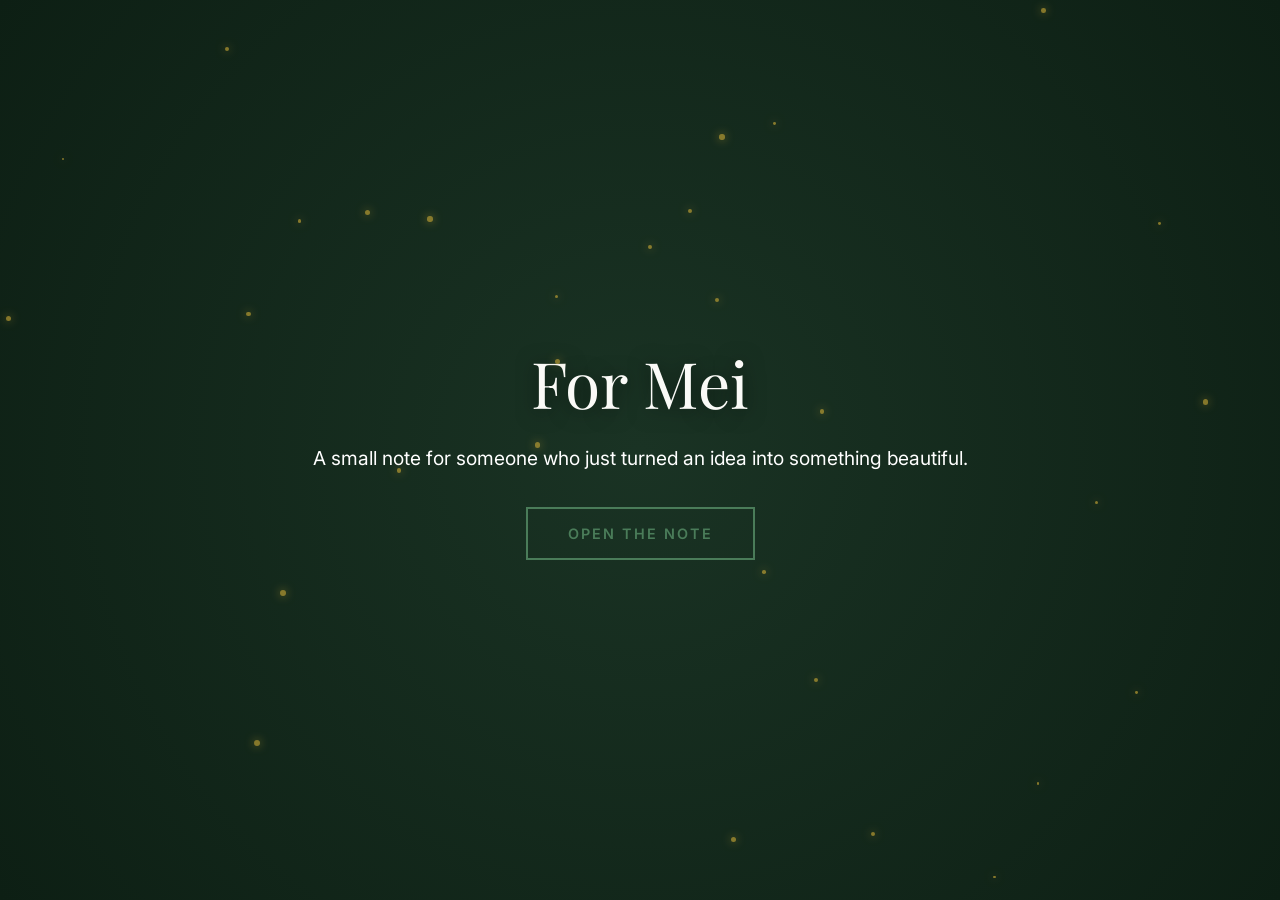
<file: index.html>
<!DOCTYPE html>
<html lang="en">
<head>
    <meta charset="UTF-8">
    <meta name="viewport" content="width=device-width, initial-scale=1.0">
    <title>A Note for Mei</title>
    <link rel="preconnect" href="https://fonts.googleapis.com">
    <link rel="preconnect" href="https://fonts.gstatic.com" crossorigin>
    <link href="https://fonts.googleapis.com/css2?family=Inter:wght@300;400&family=Playfair+Display:ital,wght@0,400;0,600;1,400&display=swap" rel="stylesheet">
    <link rel="stylesheet" href="style.css">
</head>
<body id="page-1">
    <div class="container">
        <h1>For Mei</h1>
        <p style="color: white;">A small note for someone who just turned an idea into something beautiful.</p>
        <a href="transition.html" class="btn">Open the note</a>
    </div>
    <script src="script.js"></script>
</body>
</html>
</file>
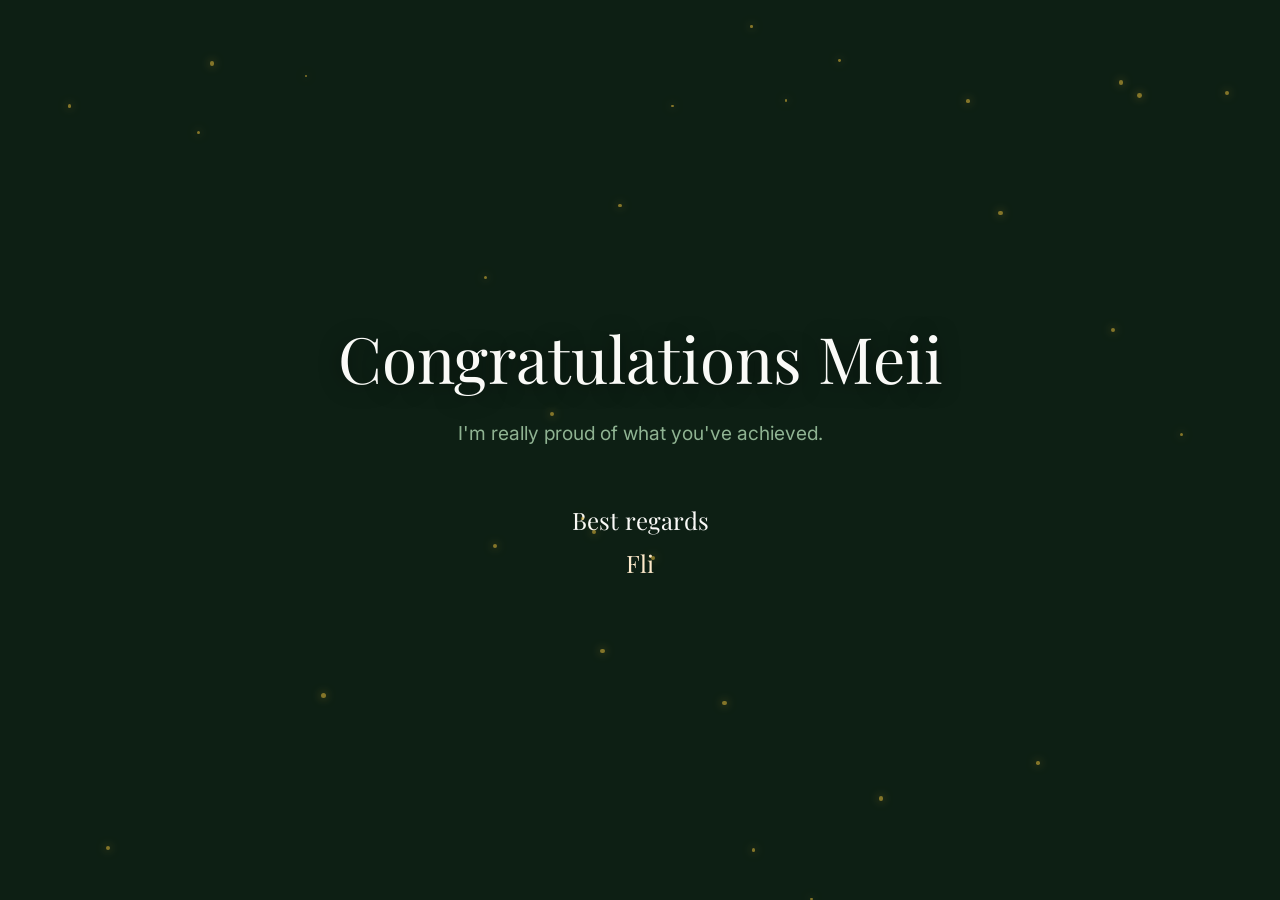
<file: closing.html>
<!DOCTYPE html>
<html lang="en">
<head>
    <meta charset="UTF-8">
    <meta name="viewport" content="width=device-width, initial-scale=1.0">
    <title>Congratsss</title>
    <link rel="preconnect" href="https://fonts.googleapis.com">
    <link rel="preconnect" href="https://fonts.gstatic.com" crossorigin>
    <link href="https://fonts.googleapis.com/css2?family=Inter:wght@300;400&family=Playfair+Display:ital,wght@0,400;0,600;1,400&display=swap" rel="stylesheet">
    <link rel="stylesheet" href="style.css">
</head>
<body id="page-6">
    <div class="container">
        <h1>Congratulations Meii</h1>
        <p style="font-size: 1.2rem; margin-bottom: 3rem;">I'm really proud of what you've achieved.</p>
        
        <p style="font-family: var(--font-heading); font-size: 1.5rem; color: var(--deep-moss);">
            Best regards<p>
        <p style="font-family: var(--font-heading); color: blanchedalmond; font-size: 1.5rem;">Fli</p>
    </div>
    <script src="script.js"></script>
    
    <!-- Sparkles will be injected here by script.js -->
</body>
</html>
</file>
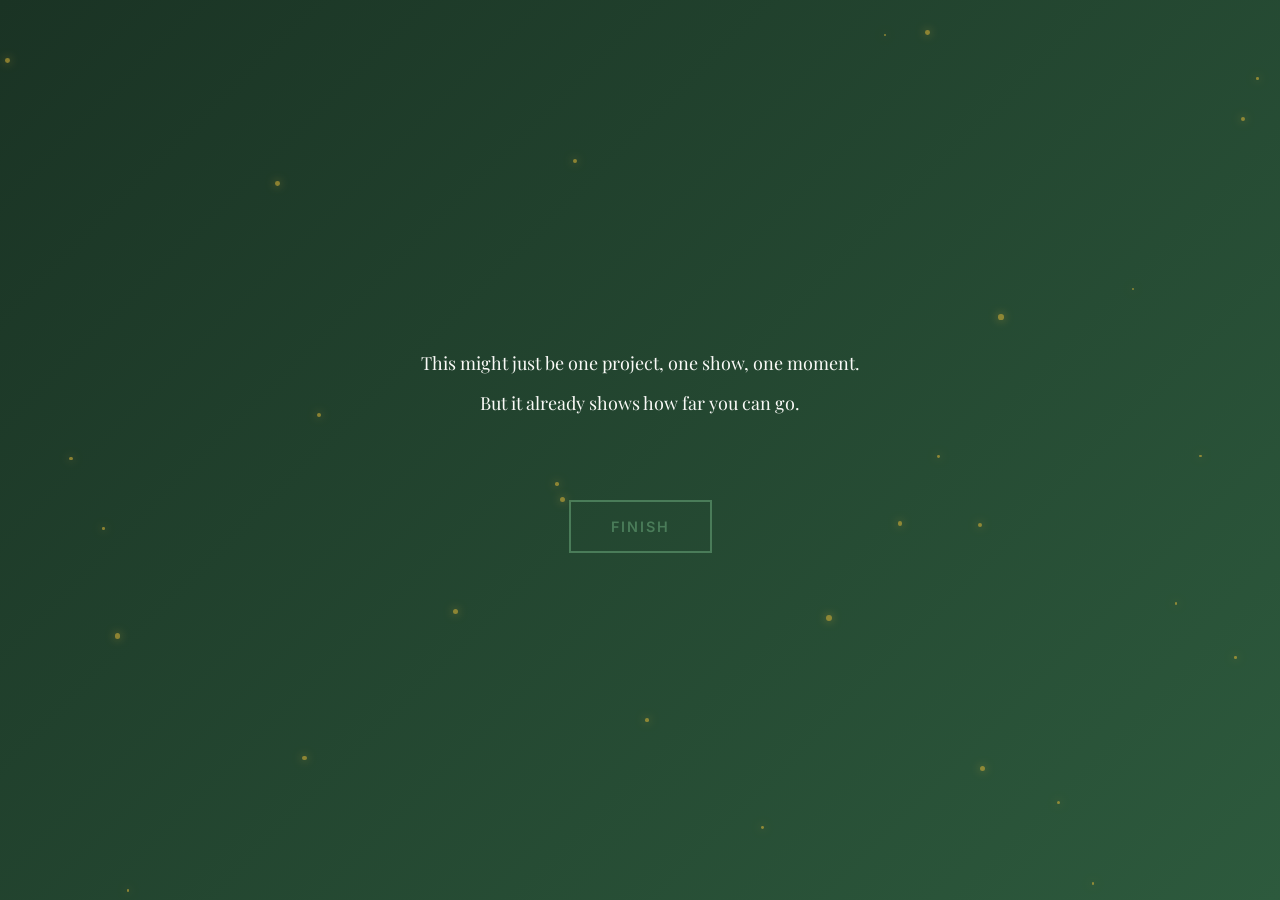
<file: final.html>
<!DOCTYPE html>
<html lang="en">
<head>
    <meta charset="UTF-8">
    <meta name="viewport" content="width=device-width, initial-scale=1.0">
    <title>The Hope</title>
    <link rel="preconnect" href="https://fonts.googleapis.com">
    <link rel="preconnect" href="https://fonts.gstatic.com" crossorigin>
    <link href="https://fonts.googleapis.com/css2?family=Inter:wght@300;400&family=Playfair+Display:ital,wght@0,400;0,600;1,400&display=swap" rel="stylesheet">
    <link rel="stylesheet" href="style.css">
</head>
<body id="page-5">
    <div class="container">
        <div class="final-text">
            <p>
                This might just be one project, one show, one moment.
            </p>
            <p>
                But it already shows how far you can go.
            </p>    
            <p>
                I hope this is only the beginning of many beautiful things you will create in the future.
            </p>
        </div>
        
        <a href="closing.html" class="btn">Finish</a>
    </div>
    <script src="script.js"></script>
</body>
</html>
</file>
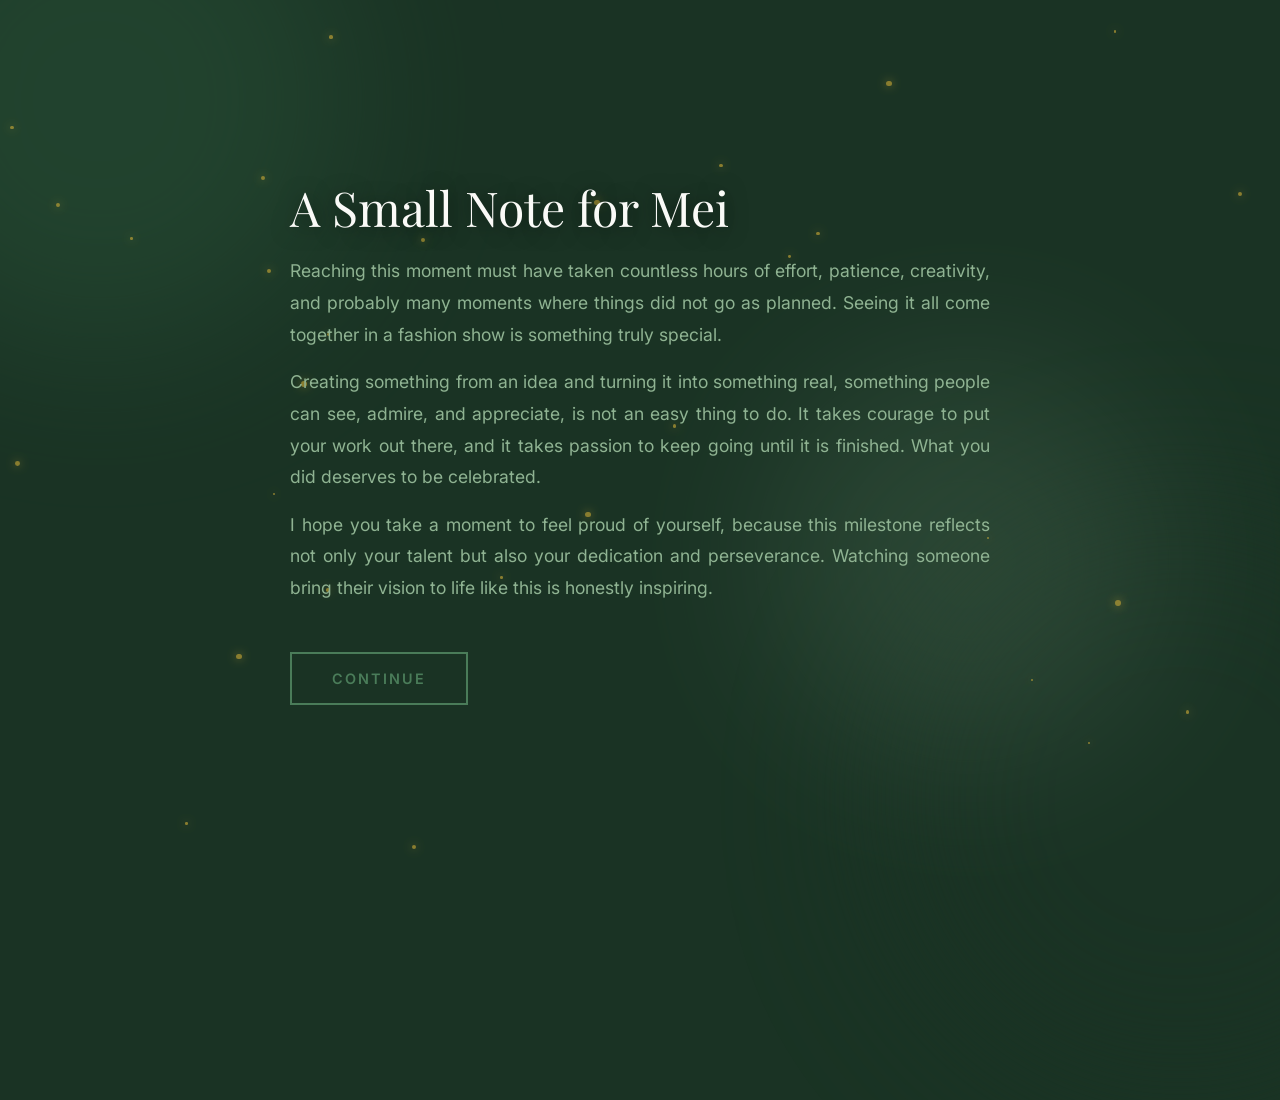
<file: message.html>
<!DOCTYPE html>
<html lang="en">
<head>
    <meta charset="UTF-8">
    <meta name="viewport" content="width=device-width, initial-scale=1.0">
    <title>The Message</title>
    <link rel="preconnect" href="https://fonts.googleapis.com">
    <link rel="preconnect" href="https://fonts.gstatic.com" crossorigin>
    <link href="https://fonts.googleapis.com/css2?family=Inter:wght@300;400&family=Playfair+Display:ital,wght@0,400;0,600;1,400&display=swap" rel="stylesheet">
    <link rel="stylesheet" href="style.css">
</head>
<body id="page-3">
    <!-- Background Shapes -->
    <div class="shape shape-1"></div>
    <div class="shape shape-2"></div>
    <div class="shape shape-3"></div>

    <div class="container">
        <div class="message-content">
            <h1>A Small Note for Mei</h1>
            
            <div class="paragraph">
                <p>
                    Reaching this moment must have taken countless hours of effort, patience, creativity, and probably many moments where things did not go as planned. 
                    Seeing it all come together in a fashion show is something truly special.
                </p>
            </div>
            <div class="paragraph">
                <p>
                    Creating something from an idea and turning it into something real, something people can see, admire, and appreciate, is not an easy thing to do. 
                    It takes courage to put your work out there, and it takes passion to keep going until it is finished. 
                    What you did deserves to be celebrated.
                </p>
            </div>
            <div class="paragraph">
                <p>
                    I hope you take a moment to feel proud of yourself, because this milestone reflects not only your talent but also your dedication and perseverance. 
                    Watching someone bring their vision to life like this is honestly inspiring.
                </p>
            </div>
            <div class="paragraph">

            <a href="moment.html" class="btn" center>Continue</a>
        </div>
    </div>
    <script src="script.js"></script>
</body>
</html>
</file>
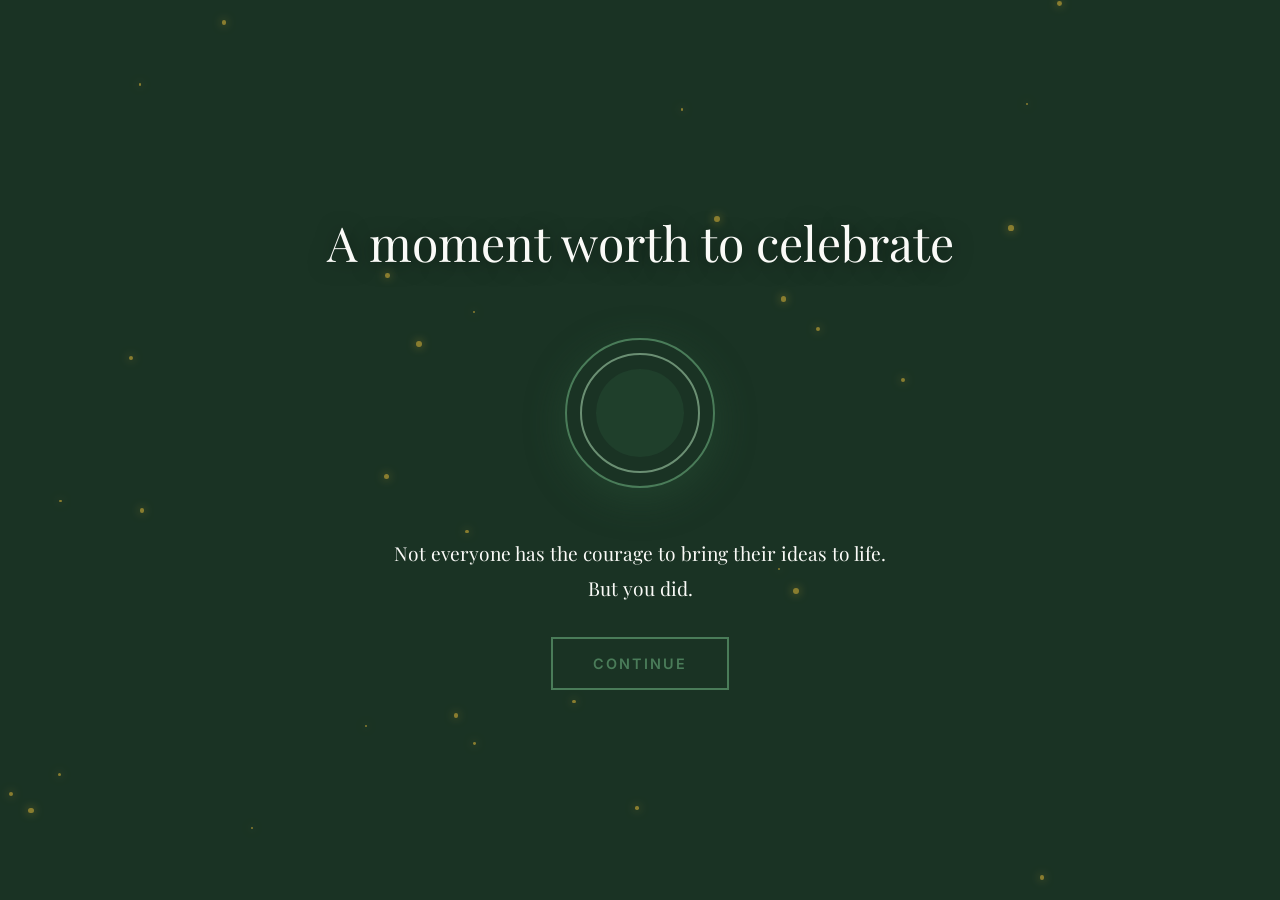
<file: moment.html>
<!DOCTYPE html>
<html lang="en">
<head>
    <meta charset="UTF-8">
    <meta name="viewport" content="width=device-width, initial-scale=1.0">
    <title>The Moment</title>
    <link rel="preconnect" href="https://fonts.googleapis.com">
    <link rel="preconnect" href="https://fonts.gstatic.com" crossorigin>
    <link href="https://fonts.googleapis.com/css2?family=Inter:wght@300;400&family=Playfair+Display:ital,wght@0,400;0,600;1,400&display=swap" rel="stylesheet">
    <link rel="stylesheet" href="style.css">
</head>
<body id="page-4">
    <div class="container">
        <h1> A moment worth to celebrate </h1>
        
        <div class="visual-art"></div>
        
        <p>
            Not everyone has the courage to bring their ideas to life.
            <br>But you did.
        </p>

        <a href="final.html" class="btn">Continue</a>
    </div>
    <script src="script.js"></script>
</body>
</html>
</file>
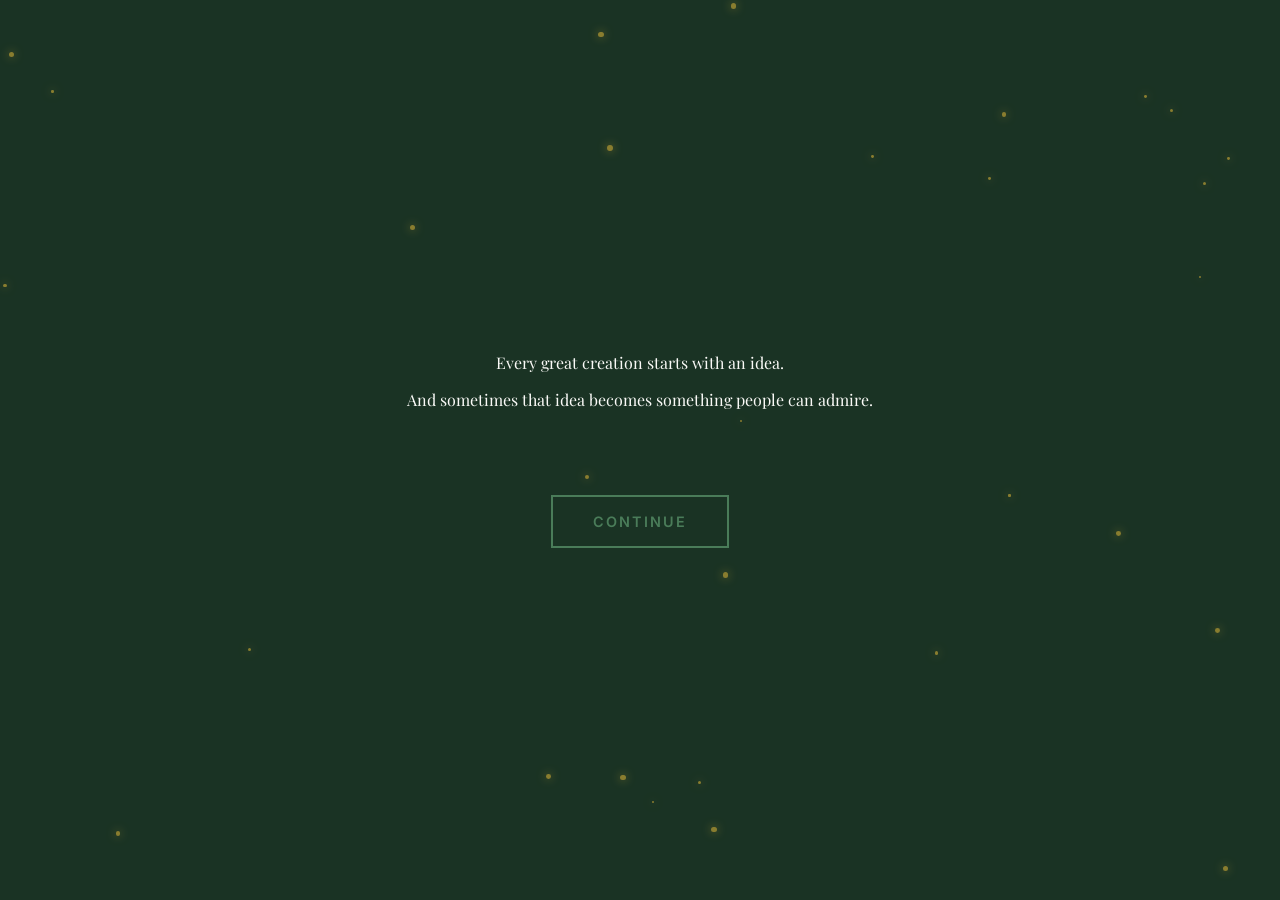
<file: transition.html>
<!DOCTYPE html>
<html lang="en">
<head>
    <meta charset="UTF-8">
    <meta name="viewport" content="width=device-width, initial-scale=1.0">
    <title>The Start</title>
    <link rel="preconnect" href="https://fonts.googleapis.com">
    <link rel="preconnect" href="https://fonts.gstatic.com" crossorigin>
    <link href="https://fonts.googleapis.com/css2?family=Inter:wght@300;400&family=Playfair+Display:ital,wght@0,400;0,600;1,400&display=swap" rel="stylesheet">
    <link rel="stylesheet" href="style.css">
</head>
<body id="page-2">
    <div class="container">
        <div class="line">Every great creation starts with an idea.</div>
        <div class="line">And sometimes that idea becomes something people can admire.</div>
        <div class="line">This is a small note for you, Meii.</div>
        
        <a href="message.html" class="btn">Continue</a>
    </div>
    <script src="script.js"></script>
</body>
</html>
</file>
<file: style.css>
/* --- GLOBAL VARIABLES & RESET --- */
:root {
    /* Forest Theme Colors - Lebih gelap dan dalam */
    --forest-dark: #0d1f14;
    --forest-mid: #1a3324;
    --moss-green: #2d5a3d;
    --moss-light: #4a7c59;
    --sage-green: #6b8f73;
    --willow-green: #8fb392;
    --earth-brown: #3d2e22;
    --soft-beige: #f2efe6;
    --off-white: #fafaf7;
    --text-dark: #1a2e22;
    --accent-gold: #d4af37;
    --mist-white: rgba(255, 255, 255, 0.05);
    
    --font-heading: 'Playfair Display', serif;
    --font-body: 'Inter', sans-serif;
    
    --transition-speed: 1.2s;
}

* {
    margin: 0;
    padding: 0;
    box-sizing: border-box;
}

body {
    background-color: var(--forest-dark);
    color: var(--off-white);
    font-family: var(--font-body);
    overflow-x: hidden;
    -webkit-font-smoothing: antialiased;
}

/* --- TYPOGRAPHY --- */
h1, h2, h3 {
    font-family: var(--font-heading);
    font-weight: 400;
}

p {
    line-height: 1.8;
    font-size: 1.1rem;
    color: var(--willow-green);
}

/* --- UTILITIES --- */
.container {
    min-height: 100vh;
    display: flex;
    flex-direction: column;
    justify-content: center;
    align-items: center;
    padding: 2rem;
    position: relative;
    overflow: hidden;
}

/* --- BUTTONS --- */
.btn {
    margin-top: 2rem;
    padding: 1rem 2.5rem;
    background: transparent;
    border: 2px solid var(--moss-light);
    color: var(--moss-light);
    font-family: var(--font-body);
    text-transform: uppercase;
    letter-spacing: 2px;
    font-size: 0.9rem;
    cursor: pointer;
    transition: all 0.4s ease;
    position: relative;
    overflow: hidden;
    text-decoration: none;
    display: inline-block;
    font-weight: 600;
}

.btn:hover {
    background: var(--moss-light);
    color: var(--forest-dark);
    box-shadow: 0 0 30px rgba(74, 124, 89, 0.8);
    transform: translateY(-2px);
}

/* --- FOREST BACKGROUND LAYERS --- */
.forest-bg {
    position: fixed;
    top: 0;
    left: 0;
    width: 100%;
    height: 100%;
    z-index: -2;
    pointer-events: none;
}

.forest-layer {
    position: absolute;
    width: 100%;
    height: 100%;
    opacity: 0.3;
    background-size: cover;
    background-position: center;
}

/* Tree Silhouettes */
.tree-silhouette {
    position: absolute;
    bottom: 0;
    width: 200px;
    height: 400px;
    background: linear-gradient(to top, var(--forest-dark), transparent);
    clip-path: polygon(50% 0%, 0% 100%, 100% 100%);
    opacity: 0.4;
}

.tree-1 { left: 5%; animation: sway 8s ease-in-out infinite; }
.tree-2 { right: 5%; animation: sway 10s ease-in-out infinite; }
.tree-3 { left: 20%; animation: sway 12s ease-in-out infinite; }
.tree-4 { right: 20%; animation: sway 9s ease-in-out infinite; }

@keyframes sway {
    0%, 100% { transform: rotate(-2deg); }
    50% { transform: rotate(2deg); }
}

/* Mist/Fog Effect */
.mist {
    position: fixed;
    top: 0;
    left: 0;
    width: 100%;
    height: 100%;
    background: radial-gradient(ellipse at center, var(--mist-white) 0%, transparent 70%);
    z-index: -1;
    animation: mistMove 20s ease-in-out infinite;
}

@keyframes mistMove {
    0%, 100% { opacity: 0.3; transform: scale(1); }
    50% { opacity: 0.5; transform: scale(1.1); }
}

/* --- BACKGROUND SHAPES (Forest Leaves) --- */
.shape {
    position: absolute;
    border-radius: 50%;
    filter: blur(80px);
    opacity: 0.4;
    z-index: -1;
    animation: float 20s infinite ease-in-out;
}

.shape-1 {
    width: 500px;
    height: 500px;
    background: var(--moss-green);
    top: -150px;
    left: -150px;
    animation-delay: 0s;
}

.shape-2 {
    width: 600px;
    height: 600px;
    background: var(--forest-mid);
    bottom: -200px;
    right: -200px;
    animation-delay: -5s;
}

.shape-3 {
    width: 400px;
    height: 400px;
    background: var(--sage-green);
    top: 40%;
    left: 60%;
    opacity: 0.2;
    animation-delay: -10s;
}

@keyframes float {
    0%, 100% { transform: translate(0, 0) scale(1); }
    33% { transform: translate(30px, -50px) scale(1.1); }
    66% { transform: translate(-20px, 20px) scale(0.9); }
}

/* --- PAGE SPECIFIC STYLES --- */

/* Page 1: Opening */
#page-1 {
    background: radial-gradient(circle at center, var(--forest-mid), var(--forest-dark));
    color: var(--off-white);
}
#page-1 h1 { 
    font-size: 4rem; 
    margin-bottom: 1rem; 
    opacity: 0; 
    animation: fadeIn 2s 1s forwards; 
    text-shadow: 0 2px 20px rgba(0,0,0,0.5); 
}
#page-1 p { 
    font-size: 1.2rem; 
    opacity: 0; 
    animation: fadeIn 3s 2s forwards; 
}

/* Page 2: Transition */
#page-2 {
    background-color: var(--forest-mid);
    color: var(--off-white);
}
.line {
    opacity: 0;
    transform: translateY(30px);
    transition: all 1.5s ease;
    margin-bottom: 1rem;
    max-width: 800px;
    text-align: center;
    font-family: var(--font-heading);
    font-size: 1rem;
    font-weight: 300;
}
.line.visible {
    opacity: 1;
    transform: translateY(0);
}

/* Page 3: Message */
#page-3 {
    background-color: var(--forest-mid);
}
#page-3 h1 { 
    font-size: 3rem; 
    margin-bottom: 1rem; 
    opacity: 0; 
    animation: fadeIn 2s 1s forwards; 
    text-shadow: 0 2px 20px rgba(0,0,0,0.5); 
}
.message-content {
    max-width: 700px;
    text-align: justify;
    z-index: 2;
}
.paragraph {
    opacity: 0;
    transform: translateY(30px);
    transition: all 5s ease;
    margin-bottom: 1rem;
}
.paragraph.visible {
    opacity: 1;
    transform: translateY(0);
}

/* Page 4: Moment */
#page-4 {
    background-color: var(--forest-mid);
}
#page-4 h1 { 
    font-size: 3rem; 
    margin-bottom: 1rem; 
    opacity: 0; 
    animation: fadeIn 2s forwards; 
    text-shadow: 0 2px 20px rgba(0,0,0,0.5); 
}
#page-4 p { 
    font-size: 1.2rem; 
    font-family: var(--font-heading);
    opacity: 0; 
    animation: fadeIn 2s 1s forwards; 
    text-align: center;
    color: var(--off-white);
}
.visual-art {
    width: 150px;
    height: 150px;
    border: 2px solid var(--moss-light);
    border-radius: 50%;
    position: relative;
    margin: 3rem auto;
    display: flex;
    justify-content: center;
    align-items: center;
    box-shadow: 0 10px 40px rgba(45, 90, 61, 0.4);
}
.visual-art::before {
    content: '';
    position: absolute;
    width: 80%;
    height: 80%;
    border: 2px solid var(--sage-green);
    border-radius: 50%;
    animation: spin 10s linear infinite;
}
.visual-art::after {
    content: '';
    position: absolute;
    width: 60%;
    height: 60%;
    background: var(--moss-green);
    border-radius: 50%;
    opacity: 0.3;
    animation: pulse 3s ease-in-out infinite;
}

/* Page 5: Final */
#page-5 {
    background: linear-gradient(135deg, var(--forest-mid), var(--moss-green));
}
.final-text {
    font-size: 4rem;
    font-family: var(--font-heading);
    text-align: center;
    max-width: 800px;
    line-height: 2.2;
    color: var(--off-white);
}
.final-text p {
    font-size: large;
    opacity: 0;
    transform: translateY(20px);
    transition: all 3.5s ease;
    margin-bottom: 0.5rem;
    color: var(--off-white);
    font-family: var(--font-heading);
}
.final-text p.visible {
    opacity: 1;
    transform: translateY(0);
}

/* Page 6: Closing */
#page-6 {
    background-color: var(--forest-dark);
}
#page-6 h1 { 
    font-size: 4rem; 
    margin-bottom: 1rem; 
    opacity: 0; 
    animation: fadeIn 1.5s forwards; 
    text-shadow: 0 2px 20px rgba(0,0,0,0.5); 
}
#page-6 p { 
    font-size: 1.2rem; 
    opacity: 0; 
    animation: fadeIn 2s forwards; 
}
.sparkle {
    position: absolute;
    width: 6px;
    height: 6px;
    background: var(--moss-light);
    border-radius: 50%;
    pointer-events: none;
    animation: sparkleAnim 2s linear forwards;
    box-shadow: 0 0 15px var(--moss-light);
}

/* --- ANIMATIONS --- */
@keyframes fadeIn {
    to { opacity: 1; }
}
@keyframes spin {
    100% { transform: rotate(360deg); }
}
@keyframes pulse {
    0%, 100% { transform: scale(1); opacity: 0.2; }
    50% { transform: scale(1.2); opacity: 0.4; }
}
@keyframes sparkleAnim {
    0% { transform: scale(0); opacity: 0; }
    50% { opacity: 1; }
    100% { transform: scale(1.5); opacity: 0; }
}

/* --- PAGE TRANSITION OVERLAY --- */
.page-overlay {
    position: fixed;
    top: 0;
    left: 0;
    width: 100%;
    height: 100%;
    background: var(--forest-dark);
    z-index: 9999;
    opacity: 0;
    pointer-events: none;
    transition: opacity 0.8s ease;
}

.page-overlay.active {
    opacity: 1;
    pointer-events: all;
}

/* --- FOREST PARTICLES (Fireflies) --- */
.firefly {
    position: absolute;
    width: 4px;
    height: 4px;
    background: var(--accent-gold);
    border-radius: 50%;
    pointer-events: none;
    animation: fireflyFloat 15s infinite ease-in-out;
    opacity: 0.6;
    box-shadow: 0 0 10px var(--accent-gold);
}

@keyframes fireflyFloat {
    0%, 100% { 
        transform: translate(0, 0); 
        opacity: 0.3;
    }
    25% { 
        transform: translate(50px, -30px); 
        opacity: 0.8;
    }
    50% { 
        transform: translate(100px, 20px); 
        opacity: 0.5;
    }
    75% { 
        transform: translate(50px, 50px); 
        opacity: 0.7;
    }
}
</file>
